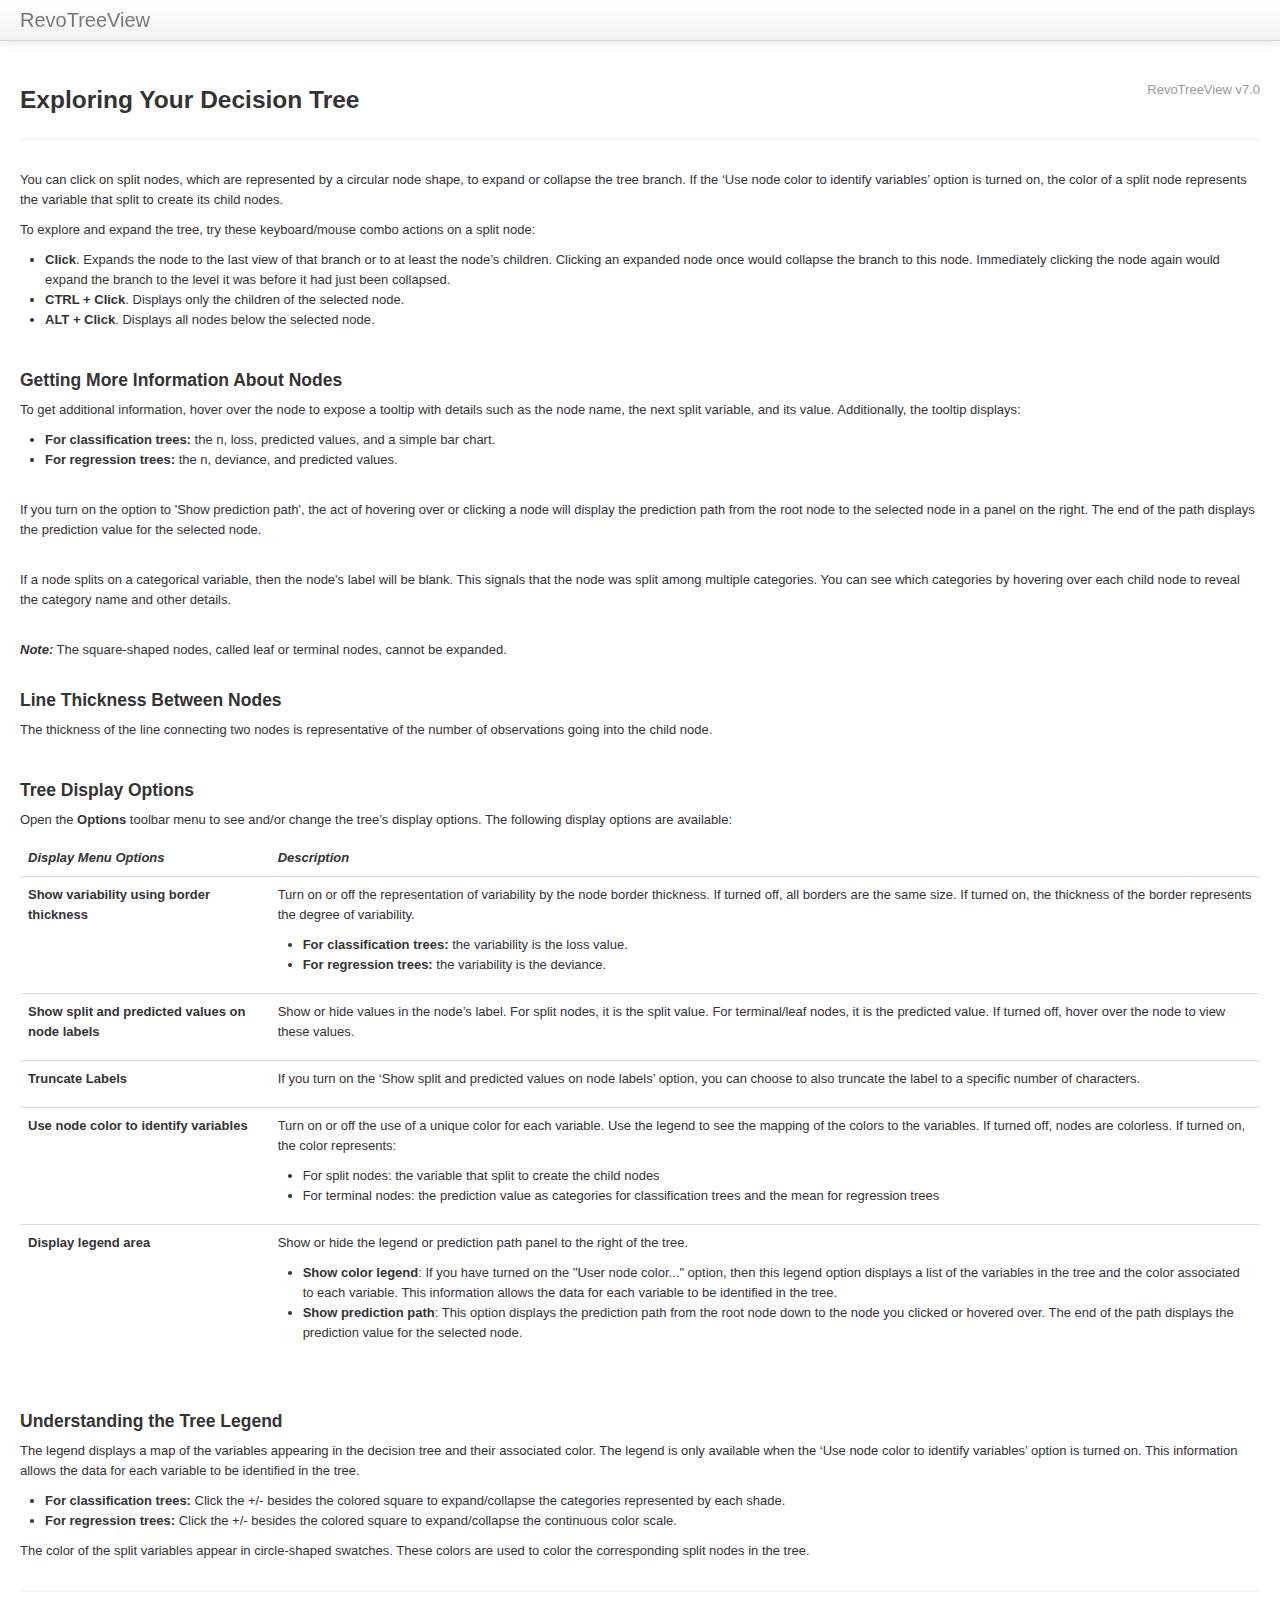
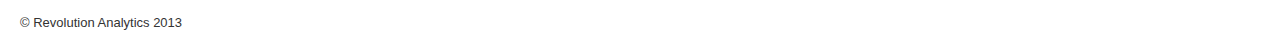
<file: assets/help/help.html>
<!DOCTYPE html PUBLIC "-//W3C//DTD HTML 4.01 Transitional//EN">
<html lang="en">
   <head>
      <meta charset="utf-8">
      <title>RevoTreeView Help</title>
      <meta name="description" content="Decision Tree">
      <meta name="author" content="Revolution Analytics">
      <link href="../vendor/bootstrap/css/bootstrap.min.css" rel="stylesheet">
      <style> 
         body {
            padding-top: 60px;
			font-size: 13px;
         }
         table {
            font-size: 13px;
         }
      </style>
   </head>
   <body>
      <div class="navbar navbar-fixed-top">
         <div class="navbar-inner">
            <div class="container-fluid">
               <button type="button" class="btn btn-navbar" data-toggle="collapse" data-target=".nav-collapse">
               <span class="icon-bar"></span>
               <span class="icon-bar"></span>
               <span class="icon-bar"></span>
               </button>
               <a class="brand" href="#">RevoTreeView</a>              
               <!--/.nav-collapse -->
            </div>
         </div>
      </div>
      <div class="container-fluid">
         <div class="row-fluid">
            <div class="page-header">
               <div class="muted pull-right">
                  RevoTreeView v7.0
               </div>
               <h3>Exploring Your Decision Tree</h3>
            </div>
         </div>
         <div class="row-fluid">
            <div>
               <p>
                  You can click on split nodes, which are represented by a circular node shape, to expand or collapse 
                  the tree branch. If the ‘Use node color to identify variables’ option is turned on, the color of a split node 
                  represents the variable that split to create its child nodes.
               </p>
               <p>
                  To explore and expand the tree, try these keyboard/mouse combo actions on a split node:
               </p>
               <ul>
                  <li><b>Click</b>. Expands the node to the last view of that branch or to at least the node’s children. Clicking an expanded node once would collapse the branch to this node. Immediately clicking the node again would expand the branch to the level it was before it had just been collapsed.</li>
                  <li><b>CTRL + Click</b>. Displays only the children of the selected node.</li>
                  <li><b>ALT + Click</b>. Displays all nodes below the selected node.</li>
               </ul>
               <br>
               <h4>Getting More Information About Nodes</h4>
               <p>
                  To get additional information, hover over the node to expose a tooltip with details such as the node name, the next split variable, and its value. Additionally, the tooltip displays:  
               </p>
               <ul>
                  <li>
                     <strong>For classification trees:</strong> the n, loss, predicted values, and a simple bar chart.
                  </li>
                  <li>
                     <strong>For regression trees:</strong> the n, deviance, and predicted values.
                  </li>
               </ul>
			   <br>
               <p>
                  If you turn on the option to 'Show prediction path', the act of hovering over or clicking  a node will display the prediction path from the root node to the selected node in a panel on the right. The end of the path displays the prediction value for the selected node.
               </p>
               <br>
               <p>
				  If a node splits on a categorical variable, then the node's label will be blank. This signals that the node was split among multiple categories. You can see which categories by hovering over each child node to reveal the category name and other details.  
               </p>
               <br>
               <div>
                  <strong><i>Note:</i></strong> The square-shaped nodes, called leaf or terminal nodes, cannot be expanded.
               </div>
               <br>
               <p>
               <h4>Line Thickness Between Nodes</h4>
               The thickness of the line connecting two nodes is representative of the number of observations going into the child node.
               </p>
               <br>
               <h4>Tree Display Options</h4>
               <p>
                  Open the <strong>Options</strong> toolbar menu to see and/or change the tree’s display options. The following display options are available:
               </p>
               <table class="table">
                  <thead>
                     <tr>
                        <th><i>Display&nbsp;Menu&nbsp;Options</i></th>
                        <th><i>Description</i></th>
                     </tr>
                  </thead>
                  <tbody>
                     <tr>
                        <td><b>Show variability using border thickness</b></td>
                        <td>
                           <p>
                              Turn on or off the representation of variability by the node border thickness. If turned off, all borders are the same size. If turned on, the thickness of the border represents the degree of variability.
                           </p>
                           <ul>
                              <li>
                                 <strong>For classification trees:</strong> the variability is the loss value.
                              </li>
                              <li>
                                 <strong>For regression trees:</strong> the variability is the deviance.
                              </li>
                           </ul>
                        </td>
                     </tr>
                     <tr>
                        <td><b>Show split and predicted values on node labels</b></td>
                        <td>
                           <p>
                              Show or hide values in the node’s label. For split nodes, it is the split value. For terminal/leaf nodes, it is the predicted value. If turned off, hover over the node to view these values.
                           </p>
                        </td>
                     </tr>
                     <tr>
                        <td><b>Truncate Labels</b></td>
                        <td>
                           <p>                
                              If you turn on the ‘Show split and predicted values on node labels’ option, you can choose to also truncate the label to a specific number of characters.
                           </p>
                        </td>
                     </tr>
                     <tr>
                        <td><b>Use node color to identify variables</b></td>
                        <td>
                           <p>
                              Turn on or off the use of a unique color for each variable. Use the legend to see the mapping of the colors to the variables. If turned off, nodes are colorless. If turned on, the color represents:
                           </p>
                           <ul>
                              <li>
                                 For split nodes: the variable that split to create the child nodes
                              </li>
                              <li>
                                 For terminal nodes: the prediction value as categories for classification trees and the mean for regression trees
                              </li>
                           </ul>
                        </td>
                     </tr>
                     <tr>
                        <td><b>Display legend area</b></td>
                        <td>
                           <p>
                              Show or hide the legend or prediction path panel to the right of the tree. 
                           </p>
	                      <ul>
                              <li>
                                 <b>Show color legend</b>: If you have turned on the "User node color..." option, then this legend option displays a list of the variables in the tree and the color associated to each variable. This information allows the data for each variable to be identified in the tree.
                              </li>
                              <li>
                                 <b>Show prediction path</b>: This option displays the prediction path from the root node down to the node you clicked or hovered over. The end of the path displays the prediction value for the selected node.
                              </li>
                           </ul>
                        </td>
                     </tr>
                  </tbody>
               </table>
               <br>
               <h4>Understanding the Tree Legend</h4>
               <p>
                  The legend displays a map of the variables appearing in the decision tree and their associated color. The legend is only available when the ‘Use node color to identify variables’ option is turned on. This information allows the data for each variable to be identified in the tree.
               </p>
               <ul>
                  <li>
                     <strong>For classification trees:</strong> Click the +/- besides the colored square to expand/collapse the categories represented by each shade.
                  </li>
                  <li>
                     <strong>For regression trees:</strong> Click the +/- besides the colored square to expand/collapse the continuous color scale.  
                  </li>
               </ul>
               <p>
                  The color of the split variables appear in circle-shaped swatches.  
                  These colors are used to color the corresponding split nodes in the tree.
               </p>
            </div>
            <!--<div class="span3">
               <div class="well lsidebar-nav">
                  <ul class="nav nav-list">
                     <li class="nav-header">TABLE OF CONTENTS</li>
                     <li><a href="#">Link</a></li>
                     <li><a href="#">Link</a></li>
                     <li><a href="#">Link</a></li>
                  </ul>
               </div>
               </div>-->
         </div>
         <hr>
         <footer>
            <p>&copy; Revolution Analytics 2013</p>
         </footer>
      </div>
   </body>
</html>
</file>
